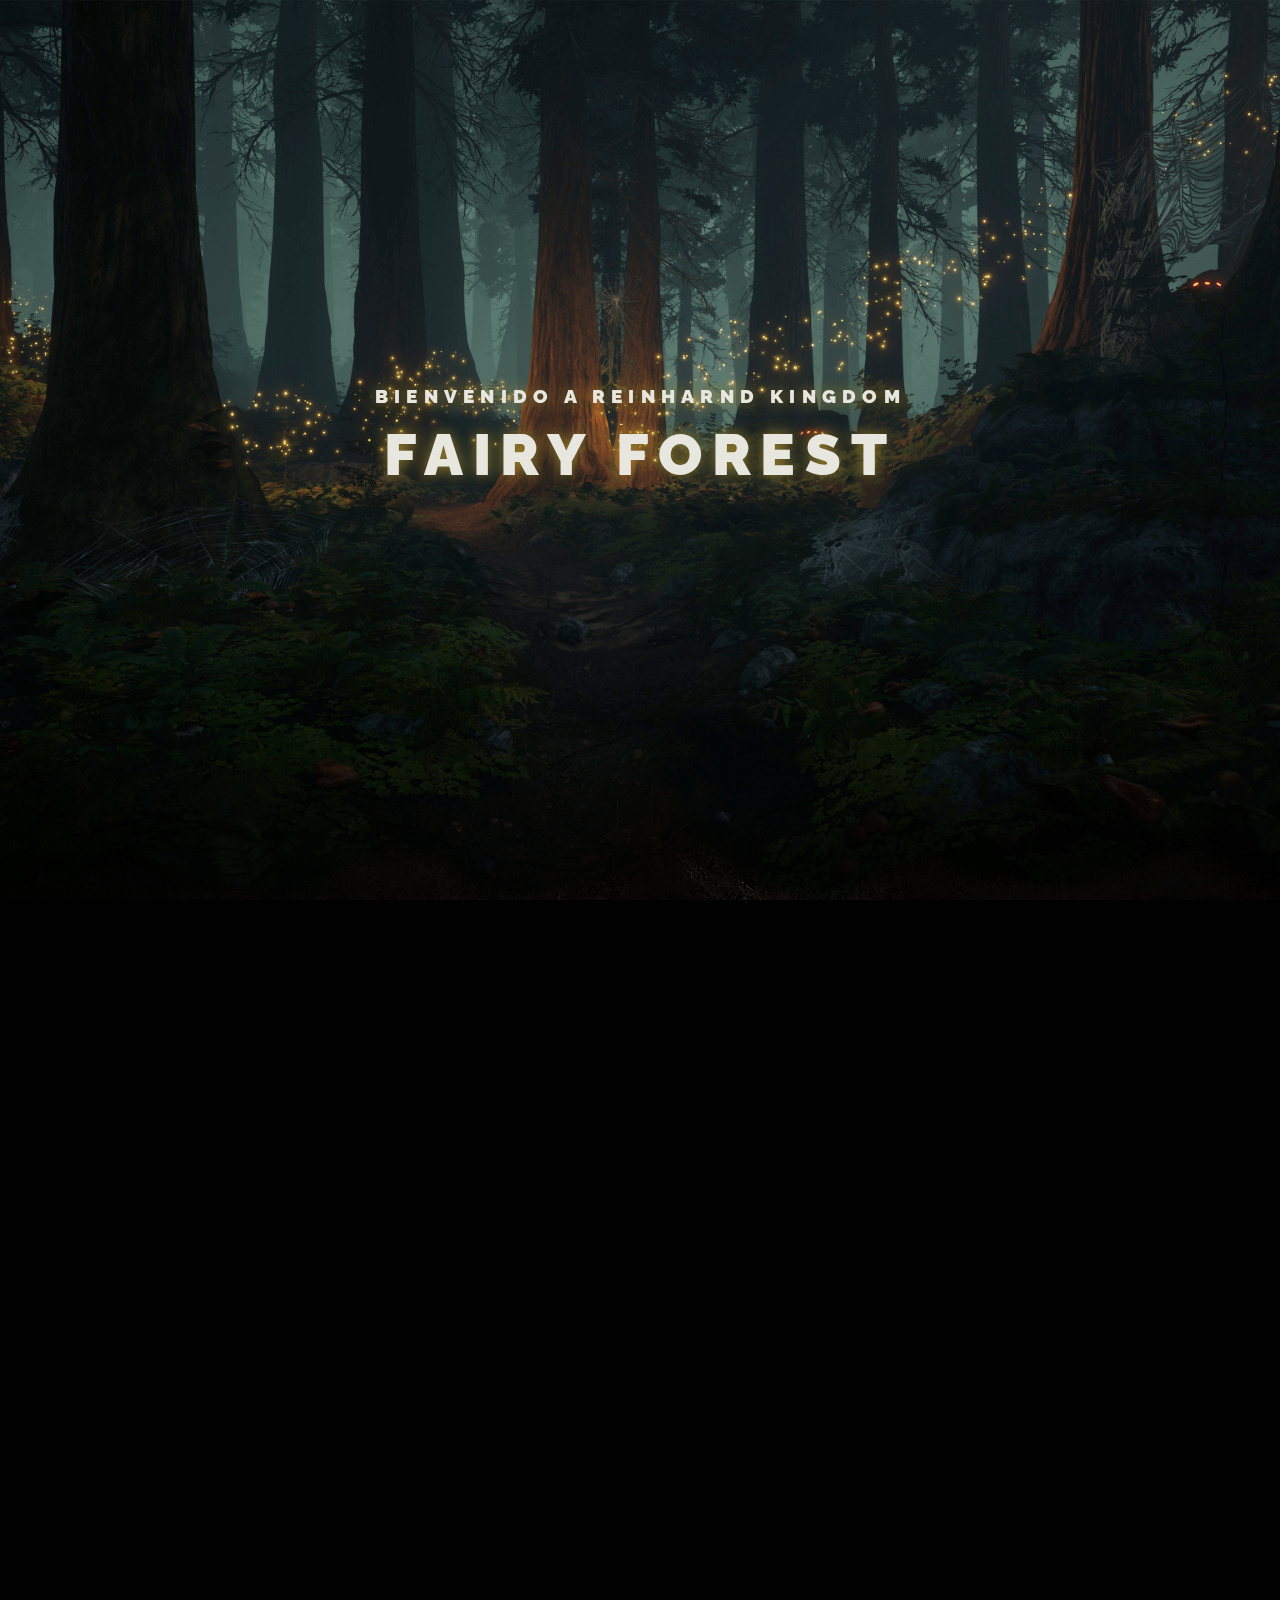
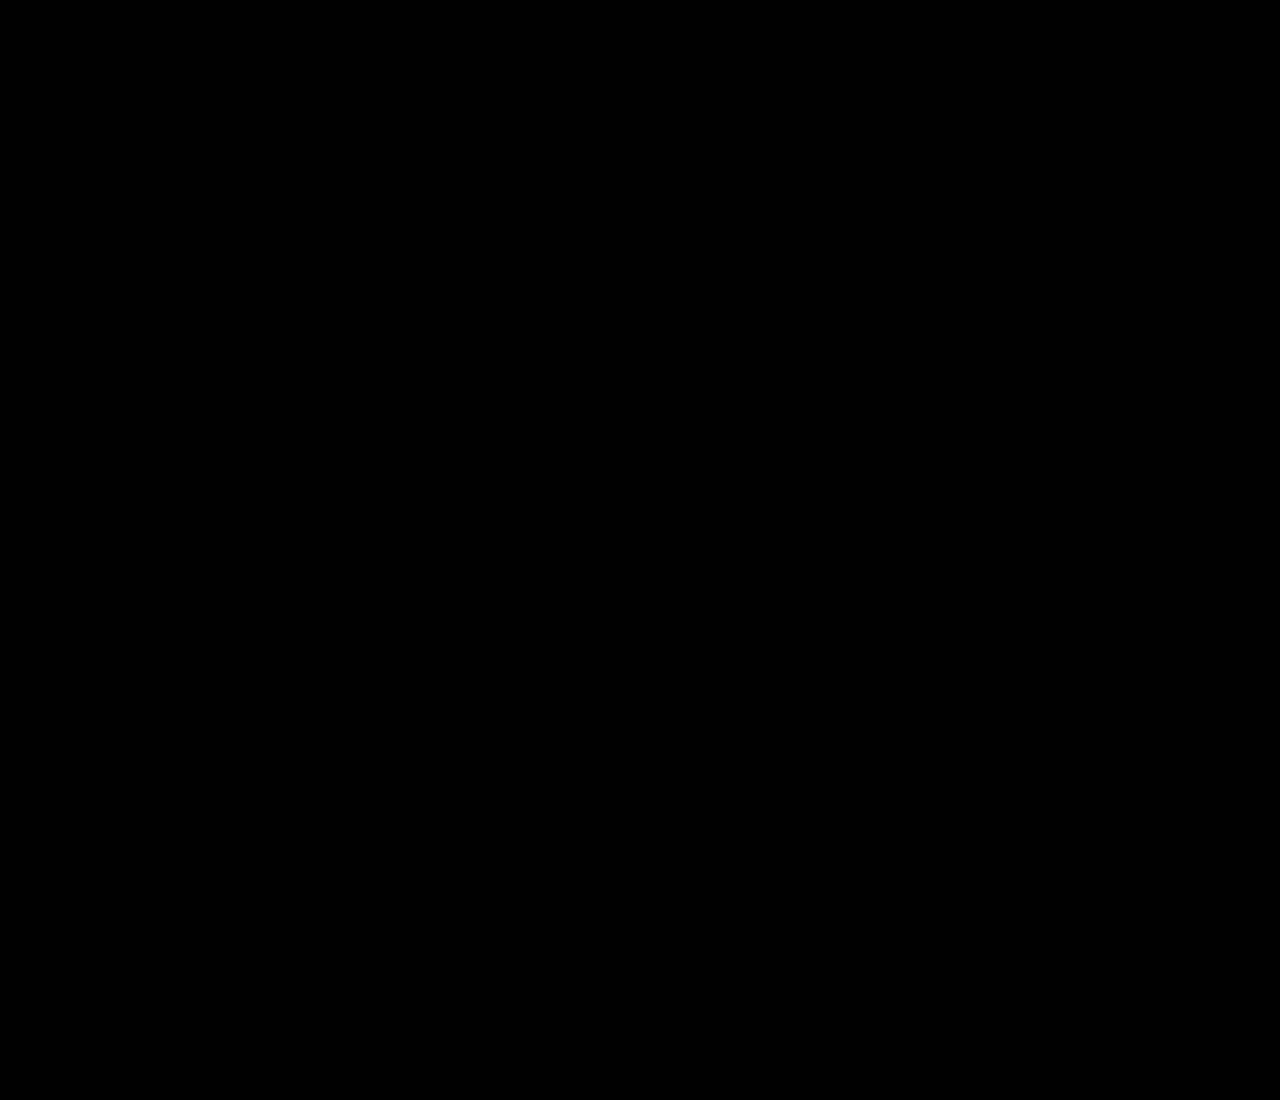
<file: index.html>
<!DOCTYPE html>
<html lang="es">
<head>

	<meta charset="UTF-8">
	<meta http-equiv="X-UA-Compatible" content="IE=edge">
	<meta name="viewport" content="width=device-width, initial-scale=1.0">

	<title>Bosque Encantado</title>

	<link rel="stylesheet" href="css/main.css">
	<link href="https://fonts.googleapis.com/css2?family=Cinzel:wght@400;700&display=swap" rel="stylesheet">

	

	<script src="libs/gsap/gsap.min.js" defer></script>
	<script src="libs/gsap/ScrollTrigger.min.js" defer></script>
	<script src="libs/gsap/ScrollSmoother.min.js" defer></script>

	<script src="js/app.js" defer></script>

</head>
<body>

	<div class="wrapper">
		<div class="content">

			<header class="main-header">
				<div class="layers">
					<div class="layer__header">
						<div class="layers__caption">Bienvenido a Reinharnd Kingdom</div>
						<div class="layers__title">Fairy Forest</div>
					</div>
					<div class="layer layers__base" style="background-image: url(img/layer-base.png);"></div>
					<div class="layer layers__middle" style="background-image: url(img/layer-middle.png);"></div>
					<div class="layer layers__front" style="background-image: url(img/layer-front.png);"></div>
				</div>
			</header>
		
			<article class="main-article" style="background-image: url(img/dungeon.jpg);">
				<div class="main-article__content">
					<h2 class="main-article__header">Tierra de misterios</h2>
					<p class="main-article__paragraph">Descubre el encanto de nuestro bosque encantado habitado por elfos. Sumérgete en un mundo de fantasía y maravíllate con su belleza y armonía. Camina entre árboles centenarios, escucha el canto de los pájaros y el murmullo de un arroyo cristalino. Observa a los misteriosos elfos desplazarse con gracia y descubre su conexión especial con la naturaleza. Déjate envolver por la magia que se respira en cada rincón. </p>
				</div>
			</article>

		
			<article class="elf-section">
				<div class="elf-image">
					<img src="img/elfo.png" alt="Imagen de un elfo" />
				</div>
				<div class="elf-text">
					<h2>Los Elfos</h2>
					<p class="main-article__paragraph">Los elfos, son seres mágicos y encantadores. Son conocidos por su belleza etérea, con orejas puntiagudas y una apariencia delicada. Poseen una conexión especial con la naturaleza y una afinidad innata con la magia.</p>
					<p class="main-article__paragraph">Los elfos destacan por su agilidad y destreza en la batalla. Utilizan su dominio de la magia para lanzar hechizos poderosos y manejan el arco con una precisión asombrosa. Su longevidad les otorga una perspectiva única de la vida y una sabiduría profunda.</p>
					<p class="main-article__paragraph">Sin embargo, a pesar de su fortaleza, los elfos también tienen debilidades. Su inmortalidad puede ser una carga emocional, ya que presencian el paso efímero de las vidas mortales. Además, su conexión con la naturaleza los hace vulnerables a los daños causados por aquellos que no respetan el equilibrio natural.</p>
					<p class="main-article__paragraph">La comunidad de elfos se rige por principios éticos y un fuerte sentido de lealtad hacia sus semejantes. Su sociedad está arraigada en la armonía con la naturaleza y suelen ser guardianes de los bosques. La unidad y la colaboración son fundamentales en su cultura.</p>
				  </div>
				</div>
			</article>
			

		</div>
	</div>

</body>
</html>
</file>
<file: css/main.css>
* {
	margin: 0;
	padding: 0;
	box-sizing: border-box;
}
:root {
	--index: calc(1vw + 1vh);
	--text: #e7e7e0;
	--transition: transform .75s cubic-bezier(.075, .5, 0, 1);
}
@font-face {
	font-family: raleway_f;
	src: url(../fonts/raleway-regular.woff2);
}
@font-face {
	font-family: raleway_f;
	src: url(../fonts/raleway-black.woff2);
	font-weight: 900;
}
body {
	background-color: #010101;
	font-family: raleway_f, sans-serif;
	line-height: 1.55;
}
.main-header {
	position: relative;
}
.main-header::after {
	content: '';
	position: absolute;
	z-index: 100;
	width: 100%;
	height: calc(var(--index) * 10);
	background-image: url(../img/ground.png);
	background-size: cover;
	background-repeat: no-repeat;
	background-position: center;
	bottom: calc(var(--index) * -4.5);
}
.layers {
	height: 100vh;
	display: flex;
	align-items: center;
	justify-content: center;
	text-align: center;
	overflow: hidden;
	position: relative;
}
.layer {
	height: 100%;
	width: 100%;
	position: absolute;
	background-size: cover;
	background-position: center;
	will-change: transform;
	z-index: 2;
	transition: var(--transition);
}
.layers__base {
	transform: translate3d(0, calc(var(--scrollTop) / 1.6), 0);
	z-index: 0;
}
.layers__middle {
	transform: translate3d(0, calc(var(--scrollTop) / 2.5), 0);
}
.layers__front {
	transform: translate3d(0, calc(var(--scrollTop) / 5.7), 0);
}
.layer__header {
	z-index: 1;
	transform: translate3d(0, calc(var(--scrollTop) / 2), 0);
	transition: var(--transition);
	will-change: transform;
	text-transform: uppercase;
	font-weight: 900;
	color: var(--text);
	text-shadow: 0 0 15px #9d822b;
}
.layers__title {
	font-size: calc(var(--index) * 2.65);
	letter-spacing: calc(var(--index) / 2.25);
}
.layers__caption {
	font-size: calc(var(--index) / 1.175);
	letter-spacing: calc(var(--index) / 3.5);
	margin-top: calc(var(--index) * -.75);
}
.main-article {
	--main-article-transform: translate3d(0, calc(var(--scrollTop) / -7.5), 0);
	min-height: 100vh;
	background-size: cover;
	background-position: center;
	color: var(--text);
	display: flex;
	justify-content: center;
	align-items: center;
	position: relative;
	text-align: center;
	/* Update: */
	top: -1px;
	z-index: 10;
}
.main-article__header {
	text-transform: uppercase;
	font-size: calc(var(--index) * 1.8);
	letter-spacing: calc(var(--index) / 7.5);
	transform: var(--main-article-transform);
	transition: var(--transition);
	will-change: transform;
}
.main-article__paragraph {
    font-family: 'Cinzel', serif;
    max-width: calc(var(--index) * 30);
    font-size: calc(var(--index) * .9);
    margin-top: calc(var(--index) / 1.25);
    transform: var(--main-article-transform);
    transition: var(--transition);
    will-change: transform;
}
.content {
	will-change: transform;
}

.copy {
	position: relative;
	bottom: 0;
	left: 0;
	width: 100%;
	background-color: #000;
	color: #fff;
	text-align: center;
	padding: 10px 0;
	font-size: 12px;
  }
  



/* Path: BosqueEncantado\ready-html\css\main.css */

.elf-image, .elf-text {
    flex: 1;
    display: flex;
    align-items: center;
    justify-content: center;
}

.elf-image img {
    height: 100%;
    object-fit: cover;
}

.elf-text {
    padding: 2em;
    color: var(--text);
    text-align: justify;
}

.elf-text {
    font-family: 'Cinzel', serif;
	font-weight: 700;
    display: flex;
    flex-direction: column;
    justify-content: center;
    align-items: center;
    padding: 2em;
    color: var(--text);
    text-align: justify;
}

.elf-section {
    display: flex;
    flex-direction: row;
    height: 100vh;  /* Ajusta a tu necesidad */
}

@media screen and (max-width: 768px) {
    .elf-section {
        flex-direction: column;
    }

    .elf-image, .elf-text {
        height: 50vh; /* Ajusta a tu necesidad */
    }

    .elf-image img {
        width: 100%;
        height: auto;
    }
}
</file>
